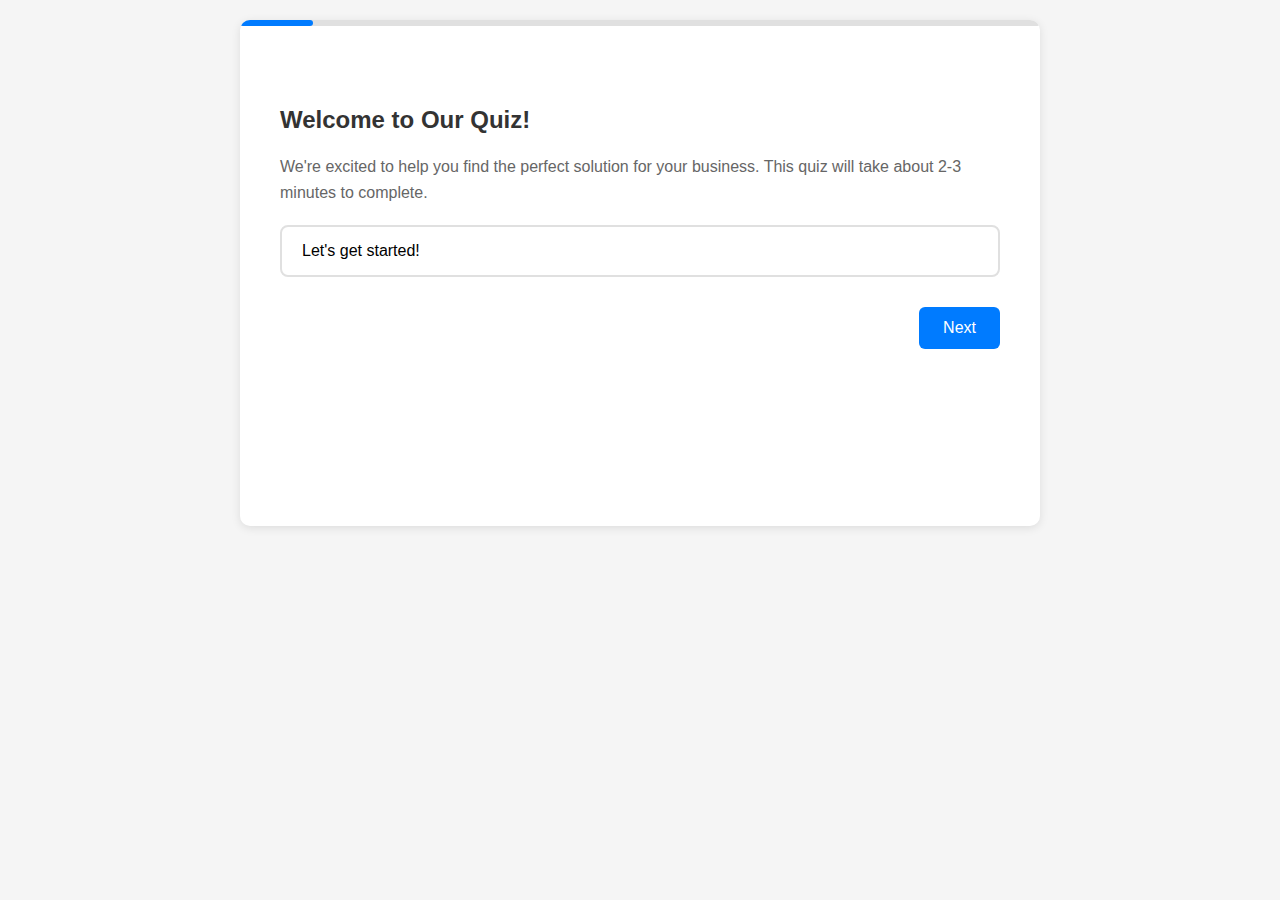
<file: quiz-demo.html>
<!DOCTYPE html>
<html lang="en">
<head>
    <meta charset="UTF-8">
    <meta name="viewport" content="width=device-width, initial-scale=1.0">
    <title>Nebroo Quiz Test - lead2</title>
    <script src="https://code.jquery.com/jquery-3.6.0.min.js"></script>
    <link rel="stylesheet" href="quiz-demo.css">
</head>
<body>
    <div class="quiz-container">
        <div class="progress">
            <div class="progress-bar"></div>
        </div>

        <div id="slide-1" class="slide active">
            <h2>Welcome to Our Quiz!</h2>
            <p>We're excited to help you find the perfect solution for your business. This quiz will take about 2-3 minutes to complete.</p>
            <div class="options">
                <div class="option">Let's get started!</div>
            </div>
            <div class="buttons">
                <div></div>
                <button class="btn btn-primary btn-next">Next</button>
            </div>
        </div>

        <div id="slide-2" class="slide">
            <h2>What type of business do you run?</h2>
            <p>This helps us understand your business model and recommend the most suitable solutions.</p>
            <div class="options">
                <div class="option">E-commerce / Online Store</div>
                <div class="option">Service Business</div>
                <div class="option">SaaS / Software</div>
                <div class="option">Agency / Consulting</div>
                <div class="option">Other</div>
            </div>
            <div class="buttons">
                <button class="btn btn-secondary btn-prev">Previous</button>
                <button class="btn btn-primary btn-next">Next</button>
            </div>
        </div>

        <div id="slide-3" class="slide">
            <h2>What is your current monthly revenue?</h2>
            <p>This information helps us tailor our recommendations to your business scale.</p>
            <div class="options">
                <div class="option">Under $1,000</div>
                <div class="option">$1,000 - $5,000</div>
                <div class="option">$5,000 - $10,000</div>
                <div class="option">$10,000 - $50,000</div>
                <div class="option">Over $50,000</div>
            </div>
            <div class="buttons">
                <button class="btn btn-secondary btn-prev">Previous</button>
                <button class="btn btn-primary btn-next">Next</button>
            </div>
        </div>

        <div id="slide-4" class="slide">
            <h2>What are your main business goals?</h2>
            <p>Select all that apply to help us understand your priorities.</p>
            <div class="checkbox-group">
                <div class="checkbox-item">
                    <input type="checkbox" id="goal1">
                    <label for="goal1">Increase sales and revenue</label>
                </div>
                <div class="checkbox-item">
                    <input type="checkbox" id="goal2">
                    <label for="goal2">Improve customer retention</label>
                </div>
                <div class="checkbox-item">
                    <input type="checkbox" id="goal3">
                    <label for="goal3">Reduce operational costs</label>
                </div>
                <div class="checkbox-item">
                    <input type="checkbox" id="goal4">
                    <label for="goal4">Scale the business</label>
                </div>
                <div class="checkbox-item">
                    <input type="checkbox" id="goal5">
                    <label for="goal5">Improve efficiency</label>
                </div>
            </div>
            <div class="buttons">
                <button class="btn btn-secondary btn-prev">Previous</button>
                <button class="btn btn-primary btn-next">Next</button>
            </div>
        </div>

        <div id="slide-5" class="slide">
            <h2>What is your marketing budget?</h2>
            <p>This helps us recommend cost-effective marketing strategies.</p>
            <div class="options">
                <div class="option">Under $500/month</div>
                <div class="option">$500 - $1,000/month</div>
                <div class="option">$1,000 - $5,000/month</div>
                <div class="option">$5,000 - $10,000/month</div>
                <div class="option">Over $10,000/month</div>
            </div>
            <div class="buttons">
                <button class="btn btn-secondary btn-prev">Previous</button>
                <button class="btn btn-primary btn-next">Next</button>
            </div>
        </div>

        <div id="slide-6" class="slide">
            <h2>How large is your team?</h2>
            <p>This helps us understand your organizational structure and resource availability.</p>
            <div class="options">
                <div class="option">Just me (Solo entrepreneur)</div>
                <div class="option">2-5 people</div>
                <div class="option">6-10 people</div>
                <div class="option">11-25 people</div>
                <div class="option">Over 25 people</div>
            </div>
            <div class="buttons">
                <button class="btn btn-secondary btn-prev">Previous</button>
                <button class="btn btn-primary btn-next">Next</button>
            </div>
        </div>

        <div id="slide-7" class="slide">
            <h2>What industry are you in?</h2>
            <p>This helps us provide industry-specific recommendations.</p>
            <div class="options">
                <div class="option">Technology / Software</div>
                <div class="option">E-commerce / Retail</div>
                <div class="option">Healthcare</div>
                <div class="option">Education</div>
                <div class="option">Finance</div>
                <div class="option">Real Estate</div>
                <div class="option">Other</div>
            </div>
            <div class="buttons">
                <button class="btn btn-secondary btn-prev">Previous</button>
                <button class="btn btn-primary btn-next">Next</button>
            </div>
        </div>

        <div id="slide-8" class="slide">
            <h2>What tools are you currently using?</h2>
            <p>Select all the tools you currently use in your business.</p>
            <div class="checkbox-group">
                <div class="checkbox-item">
                    <input type="checkbox" id="tool1">
                    <label for="tool1">CRM (Salesforce, HubSpot, etc.)</label>
                </div>
                <div class="checkbox-item">
                    <input type="checkbox" id="tool2">
                    <label for="tool2">Email Marketing (Mailchimp, ConvertKit, etc.)</label>
                </div>
                <div class="checkbox-item">
                    <input type="checkbox" id="tool3">
                    <label for="tool3">Analytics (Google Analytics, Mixpanel, etc.)</label>
                </div>
                <div class="checkbox-item">
                    <input type="checkbox" id="tool4">
                    <label for="tool4">Project Management (Asana, Trello, etc.)</label>
                </div>
                <div class="checkbox-item">
                    <input type="checkbox" id="tool5">
                    <label for="tool5">None of the above</label>
                </div>
            </div>
            <div class="buttons">
                <button class="btn btn-secondary btn-prev">Previous</button>
                <button class="btn btn-primary btn-next">Next</button>
            </div>
        </div>

        <div id="slide-9" class="slide">
            <h2>What is your timeline?</h2>
            <p>When do you want to see results from your marketing efforts?</p>
            <div class="options">
                <div class="option">Immediately (within 30 days)</div>
                <div class="option">Short-term (1-3 months)</div>
                <div class="option">Medium-term (3-6 months)</div>
                <div class="option">Long-term (6+ months)</div>
                <div class="option">No specific timeline</div>
            </div>
            <div class="buttons">
                <button class="btn btn-secondary btn-prev">Previous</button>
                <button class="btn btn-primary btn-next">Next</button>
            </div>
        </div>

        <div id="slide-10" class="slide">
            <h2>What are your main pain points?</h2>
            <p>Select the biggest challenges you're currently facing.</p>
            <div class="checkbox-group">
                <div class="checkbox-item">
                    <input type="checkbox" id="pain1">
                    <label for="pain1">Low website traffic</label>
                </div>
                <div class="checkbox-item">
                    <input type="checkbox" id="pain2">
                    <label for="pain2">Poor conversion rates</label>
                </div>
                <div class="checkbox-item">
                    <input type="checkbox" id="pain3">
                    <label for="pain3">High customer acquisition cost</label>
                </div>
                <div class="checkbox-item">
                    <input type="checkbox" id="pain4">
                    <label for="pain4">Lack of qualified leads</label>
                </div>
                <div class="checkbox-item">
                    <input type="checkbox" id="pain5">
                    <label for="pain5">Inefficient processes</label>
                </div>
            </div>
            <div class="buttons">
                <button class="btn btn-secondary btn-prev">Previous</button>
                <button class="btn btn-primary btn-next">Next</button>
            </div>
        </div>

        <div id="slide-11" class="slide">
            <h2>Contact Information</h2>
            <p>Please provide your contact information so we can send you personalized recommendations.</p>
            <div class="form-group">
                <label for="name">Full Name</label>
                <input type="text" id="name" placeholder="Enter your full name">
            </div>
            <div class="form-group">
                <label for="email">Email Address</label>
                <input type="email" id="email" placeholder="Enter your email address">
            </div>
            <div class="form-group">
                <label for="phone">Phone Number (Optional)</label>
                <input type="tel" id="phone" placeholder="Enter your phone number">
            </div>
            <div class="form-group">
                <label for="company">Company Name</label>
                <input type="text" id="company" placeholder="Enter your company name">
            </div>
            <div class="buttons">
                <button class="btn btn-secondary btn-prev">Previous</button>
                <button class="btn btn-success btn-complete">Complete Without Form</button>
            </div>
        </div>
    </div>

    <div class="popup" id="popup1">
        <div class="popup-content">
            <h3>Special Offer!</h3>
            <p>Get 20% off your first month when you sign up today!</p>
            <button class="btn btn-primary" onclick="closePopup('popup1')">Claim Offer</button>
            <button class="btn btn-secondary" onclick="closePopup('popup1')">Maybe Later</button>
        </div>
    </div>

    <div class="popup" id="popup2">
        <div class="popup-content">
            <h3>Free Consultation</h3>
            <p>Book a free 30-minute consultation with our experts!</p>
            <button class="btn btn-primary" onclick="closePopup('popup2')">Book Now</button>
            <button class="btn btn-secondary" onclick="closePopup('popup2')">Not Now</button>
        </div>
    </div>

    <script src="quiz-demo.js"></script>
</body>
</html>
</file>
<file: quiz-demo.css>
body {
    font-family: Arial, sans-serif;
    margin: 0;
    padding: 20px;
    background: #f5f5f5;
}

.quiz-container {
    max-width: 800px;
    margin: 0 auto;
    background: white;
    border-radius: 10px;
    box-shadow: 0 2px 10px rgba(0,0,0,0.1);
    overflow: hidden;
}

.slide {
    padding: 40px;
    display: none;
    min-height: 400px;
}

.slide.active {
    display: block;
}

.slide h2 {
    color: #333;
    margin-bottom: 20px;
}

.slide p {
    color: #666;
    line-height: 1.6;
    margin-bottom: 20px;
}

.options {
    display: flex;
    flex-direction: column;
    gap: 15px;
    margin-bottom: 30px;
}

.option {
    padding: 15px 20px;
    border: 2px solid #e0e0e0;
    border-radius: 8px;
    cursor: pointer;
    transition: all 0.3s ease;
}

.option:hover {
    border-color: #007bff;
    background: #f8f9fa;
}

.buttons {
    display: flex;
    justify-content: space-between;
    align-items: center;
}

.btn {
    padding: 12px 24px;
    border: none;
    border-radius: 6px;
    cursor: pointer;
    font-size: 16px;
    transition: all 0.3s ease;
}

.btn-primary {
    background: #007bff;
    color: white;
}

.btn-secondary {
    background: #6c757d;
    color: white;
}

.btn-success {
    background: #28a745;
    color: white;
}

.progress {
    background: #e0e0e0;
    height: 6px;
    border-radius: 3px;
    margin-bottom: 20px;
}

.progress-bar {
    background: #007bff;
    height: 100%;
    border-radius: 3px;
    transition: width 0.3s ease;
}

.popup {
    position: fixed;
    top: 0;
    left: 0;
    width: 100%;
    height: 100%;
    background: rgba(0,0,0,0.5);
    display: none;
    justify-content: center;
    align-items: center;
    z-index: 1000;
}

.popup.active {
    display: flex;
}

.popup-content {
    background: white;
    padding: 30px;
    border-radius: 10px;
    max-width: 500px;
    width: 90%;
    text-align: center;
}

.popup h3 {
    margin-bottom: 15px;
    color: #333;
}

.popup p {
    margin-bottom: 20px;
    color: #666;
}

.popup .btn {
    margin: 0 10px;
}

.form-group {
    margin-bottom: 20px;
}

.form-group label {
    display: block;
    margin-bottom: 8px;
    font-weight: bold;
    color: #333;
}

.form-group input, .form-group select, .form-group textarea {
    width: 100%;
    padding: 12px;
    border: 2px solid #e0e0e0;
    border-radius: 6px;
    font-size: 16px;
    transition: border-color 0.3s;
}

.form-group input:focus, .form-group select:focus, .form-group textarea:focus {
    outline: none;
    border-color: #007bff;
}

.checkbox-group {
    display: flex;
    flex-wrap: wrap;
    gap: 15px;
    margin-bottom: 20px;
}

.checkbox-item {
    display: flex;
    align-items: center;
    gap: 8px;
}

.checkbox-item input[type="checkbox"] {
    width: auto;
    margin: 0;
}

.radio-group {
    display: flex;
    flex-direction: column;
    gap: 10px;
    margin-bottom: 20px;
}

.radio-item {
    display: flex;
    align-items: center;
    gap: 8px;
}

.radio-item input[type="radio"] {
    width: auto;
    margin: 0;
}

.completion-message {
    text-align: center;
    padding: 40px;
    color: #28a745;
}

.completion-message h2 {
    color: #28a745;
    margin-bottom: 15px;
}

.completion-message p {
    color: #666;
    font-size: 18px;
}
</file>
